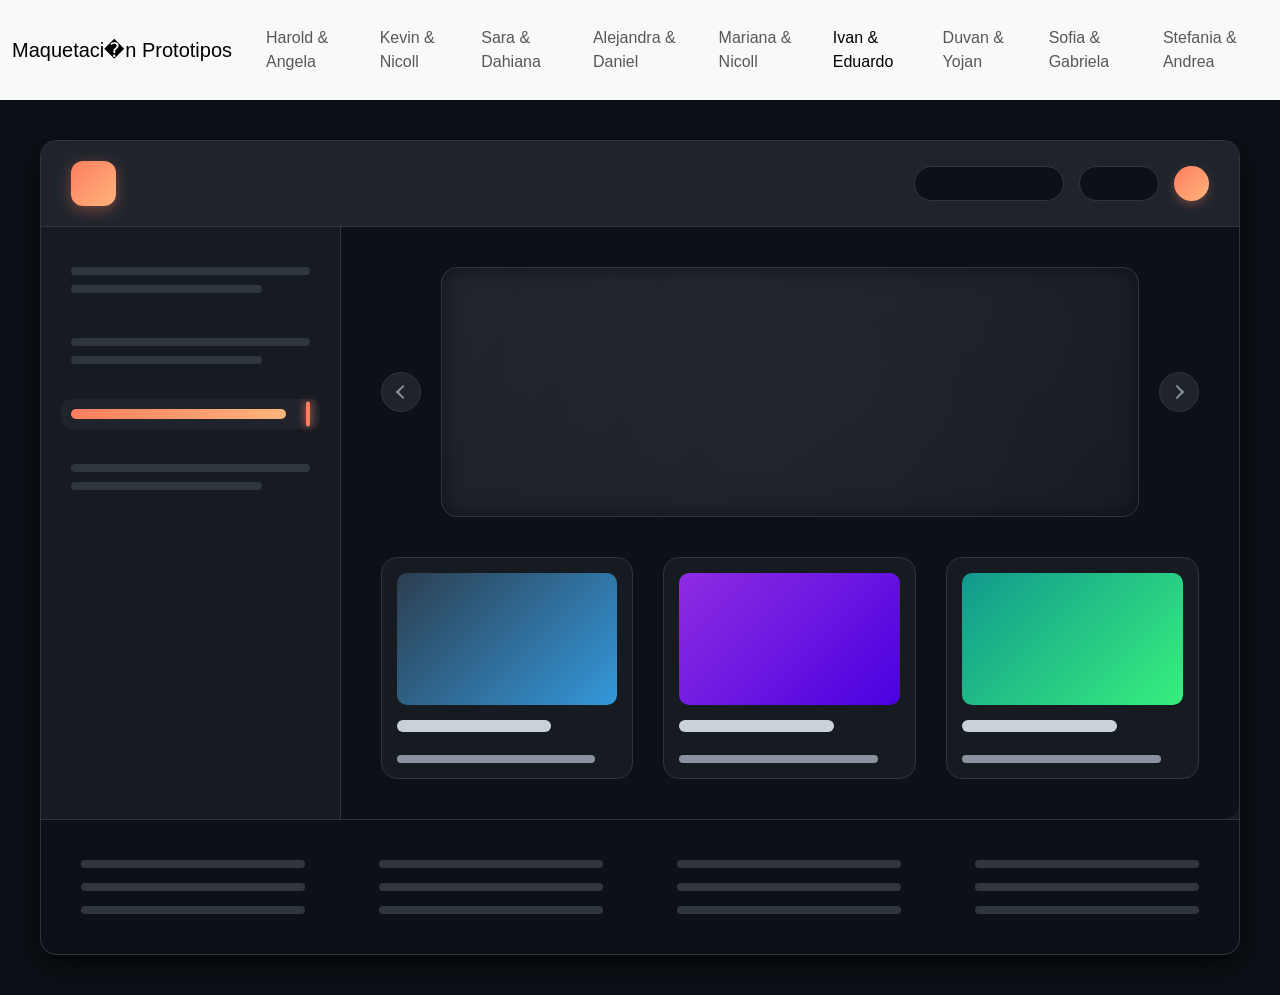
<file: index6.html>
<!DOCTYPE html>
<html lang="es">

<head>
    <meta charset="UTF-8">
    <meta name="viewport" content="width=device-width, initial-scale=1.0">
    <title>Wireframe Responsivo</title>
    <link href="https://cdn.jsdelivr.net/npm/bootstrap@5.3.8/dist/css/bootstrap.min.css" rel="stylesheet">
    <link rel="stylesheet" href="style6.css">
</head>

<body>

    <nav class="navbar navbar-expand-lg bg-body-tertiary">
        <div class="container-fluid">
            <a class="navbar-brand" href="#">Maquetaci�n Prototipos</a>
            <button class="navbar-toggler" type="button" data-bs-toggle="collapse" data-bs-target="#navbarNav"
                aria-controls="navbarNav" aria-expanded="false" aria-label="Toggle navigation">
                <span class="navbar-toggler-icon"></span>
            </button>
            <div class="collapse navbar-collapse" id="navbarNav">
                <ul class="navbar-nav">
                    <li class="nav-item">
                        <a class="nav-link" href="index.html">Harold & Angela</a>
                    </li>
                    <li class="nav-item">
                        <a class="nav-link" href="index2.html">Kevin & Nicoll</a>
                    </li>
                    <li class="nav-item">
                        <a class="nav-link" href="index3.html">Sara & Dahiana</a>
                    </li>
                    <li class="nav-item">
                        <a class="nav-link" href="index4.html">Alejandra & Daniel</a>
                    </li>
                    <li class="nav-item">
                        <a class="nav-link" href="index5.html">Mariana & Nicoll</a>
                    </li>
                    <li class="nav-item">
                        <a class="nav-link active" aria-current="page" href="index6.html">Ivan & Eduardo</a>
                    </li>
                    <li class="nav-item">
                        <a class="nav-link" href="index7.html">Duvan & Yojan</a>
                    </li>
                    <li class="nav-item">
                        <a class="nav-link" href="index8.html">Sofia & Gabriela</a>
                    </li>
                    <li class="nav-item">
                        <a class="nav-link" href="index9.html">Stefania & Andrea</a>
                    </li>

                </ul>
            </div>
        </div>
    </nav>

    <div class="main-wrapper">

        <header>
            <div class="logo-placeholder"></div>
            <div class="header-right">
                <div class="search-bar"></div>
                <div class="search-bar short"></div>
                <div class="orange-btn"></div>
            </div>
        </header>

        <div class="content-container">

            <aside>
                <div class="nav-item">
                    <div class="text-line"></div>
                    <div class="text-line w-80"></div>
                </div>
                <div class="nav-item">
                    <div class="text-line"></div>
                    <div class="text-line w-80"></div>
                </div>
                <div class="nav-item active">
                    <div class="active-bar"></div>
                    <div class="active-indicator"></div>
                </div>
                <div class="nav-item">
                    <div class="text-line"></div>
                    <div class="text-line w-80"></div>
                </div>
            </aside>

            <main>
                <section class="hero-section">
                    <div class="arrow left"></div>
                    <div class="hero-placeholder"></div>
                    <div class="arrow right"></div>
                </section>

                <section class="card-grid">
                    <article class="card">
                        <div class="card-image"></div>
                        <div class="card-title"></div>
                        <div class="card-text"></div>
                    </article>
                    <article class="card">
                        <div class="card-image"></div>
                        <div class="card-title"></div>
                        <div class="card-text"></div>
                    </article>
                    <article class="card">
                        <div class="card-image"></div>
                        <div class="card-title"></div>
                        <div class="card-text"></div>
                    </article>
                </section>
            </main>
        </div>

        <footer>
            <div class="footer-col">
                <div class="footer-line"></div>
                <div class="footer-line"></div>
                <div class="footer-line"></div>
            </div>
            <div class="footer-col">
                <div class="footer-line"></div>
                <div class="footer-line"></div>
                <div class="footer-line"></div>
            </div>
            <div class="footer-col">
                <div class="footer-line"></div>
                <div class="footer-line"></div>
                <div class="footer-line"></div>
            </div>
            <div class="footer-col">
                <div class="footer-line"></div>
                <div class="footer-line"></div>
                <div class="footer-line"></div>
            </div>
        </footer>

    </div>

    <script src="https://cdn.jsdelivr.net/npm/bootstrap@5.3.8/dist/js/bootstrap.bundle.min.js"></script>
</body>

</html>
</file>
<file: style6.css>
* {
    box-sizing: border-box;
    margin: 0;
    padding: 0;
}

body {
    background-color: #0d1117;
    font-family: 'Segoe UI', Roboto, Helvetica, sans-serif;
    color: #c9d1d9;
    padding: 0;
}

/* PC centramos la web, celular ocupa el 100% */
.main-wrapper {
    width: 95%;
    max-width: 1200px;
    background-color: #161b22;
    margin: 40px auto;
    border-radius: 16px;
    box-shadow: 0 10px 30px rgba(0, 0, 0, 0.7);
    overflow: hidden;
    border: 1px solid #30363d;
}

/* --- HEADER --- */
header {
    background-color: #1f242c;
    padding: 20px 30px;
    display: flex;
    justify-content: space-between;
    align-items: center;
    border-bottom: 1px solid #30363d;
}

.logo-placeholder {
    width: 45px;
    height: 45px;
    background: linear-gradient(135deg, #ff7e5f, #feb47b);
    border-radius: 12px;
    box-shadow: 0 4px 15px rgba(255, 126, 95, 0.4);
}

.header-right {
    display: flex;
    gap: 15px;
    align-items: center;
}

.search-bar {
    height: 35px;
    width: 150px;
    background-color: #0d1117;
    border-radius: 20px;
    border: 1px solid #30363d;
    transition: all 0.3s ease;
}

.search-bar:hover {
    border-color: #8b949e;
    box-shadow: 0 0 10px rgba(255, 255, 255, 0.05);
}

.search-bar.short {
    width: 80px;
}

.orange-btn {
    width: 35px;
    height: 35px;
    background: linear-gradient(135deg, #ff7e5f, #feb47b);
    border-radius: 50%;
    cursor: pointer;
    transition: transform 0.2s;
    box-shadow: 0 4px 10px rgba(255, 126, 95, 0.3);
}

.orange-btn:hover {
    transform: scale(1.1);
}

/* --- CONTENEDOR FLEXIBLE --- */
.content-container {
    display: flex;
    flex-wrap: wrap;
}

/* --- SIDEBAR --- */
aside {
    width: 25%;
    background-color: #161b22;
    padding: 30px 20px;
    display: flex;
    flex-direction: column;
    gap: 25px;
    border-right: 1px solid #30363d;
}

.nav-item {
    display: flex;
    flex-direction: column;
    gap: 10px;
    padding: 10px;
    border-radius: 10px;
    transition: background-color 0.2s;
    cursor: pointer;
}

.nav-item:hover {
    background-color: #1f242c;
}

.text-line {
    height: 8px;
    width: 100%;
    background-color: #30363d;
    border-radius: 4px;
}

.text-line.w-80 {
    width: 80%;
}

/* Estilos Naranja */
.nav-item.active {
    position: relative;
    background-color: #1f242c;
}

.active-bar {
    height: 10px;
    width: 90%;
    background: linear-gradient(90deg, #ff7e5f, #feb47b);
    border-radius: 5px;
}

.active-indicator {
    position: absolute;
    right: 10px;
    top: 50%;
    transform: translateY(-50%);
    height: 25px;
    width: 4px;
    background-color: #ff7e5f;
    border-radius: 2px;
    box-shadow: 0 0 8px #ff7e5f;
}

/* --- MAIN --- */
main {
    width: 75%;
    background-color: #0d1117;
    padding: 40px;
    border-radius: 0 0 16px 0;
}

/* Hero Section */
.hero-section {
    display: flex;
    align-items: center;
    justify-content: space-between;
    margin-bottom: 40px;
}

.hero-placeholder {
    background: linear-gradient(145deg, #1f242c, #161b22);
    height: 250px;
    flex-grow: 1;
    margin: 0 20px;
    border-radius: 16px;
    border: 1px solid #30363d;
    box-shadow: inset 0 0 20px rgba(0, 0, 0, 0.5);
    position: relative;
    overflow: hidden;
}

.hero-placeholder::after {
    content: '';
    position: absolute;
    top: -50%;
    left: -50%;
    width: 200%;
    height: 200%;
    background: radial-gradient(circle, rgba(255, 255, 255, 0.03) 0%, transparent 60%);
}

.arrow {
    width: 40px;
    height: 40px;
    background-color: #1f242c;
    border-radius: 50%;
    display: flex;
    align-items: center;
    justify-content: center;
    cursor: pointer;
    border: 1px solid #30363d;
    transition: all 0.3s;
}

.arrow:hover {
    background-color: #30363d;
    transform: scale(1.1);
}

.arrow::before {
    content: '';
    width: 10px;
    height: 10px;
    border-top: 2px solid #8b949e;
    border-right: 2px solid #8b949e;
    display: inline-block;
}

.arrow.left::before {
    transform: rotate(-135deg);
    margin-left: 4px;
}

.arrow.right::before {
    transform: rotate(45deg);
    margin-right: 4px;
}

/* Tarjetas */
.card-grid {
    display: flex;
    gap: 30px;
    justify-content: space-between;
}

.card {
    flex: 1;
    display: flex;
    flex-direction: column;
    gap: 15px;
    background-color: #161b22;
    padding: 15px;
    border-radius: 16px;
    border: 1px solid #30363d;
    transition: transform 0.3s, box-shadow 0.3s;
    cursor: pointer;
}

.card:hover {
    transform: translateY(-5px);
    box-shadow: 0 10px 20px rgba(0, 0, 0, 0.4);
    border-color: #8b949e;
}

.card-image {
    width: 100%;
    padding-top: 60%;
    background: linear-gradient(135deg, #2c3e50, #3498db);
    border-radius: 10px;
}

.card:nth-child(2) .card-image {
    background: linear-gradient(135deg, #8e2de2, #4a00e0);
}

.card:nth-child(3) .card-image {
    background: linear-gradient(135deg, #11998e, #38ef7d);
}

.card-title {
    width: 70%;
    height: 12px;
    background-color: #c9d1d9;
    border-radius: 6px;
}

.card-text {
    width: 90%;
    height: 8px;
    background-color: #8b949e;
    border-radius: 4px;
}

/* --- FOOTER --- */
footer {
    background-color: #0d1117;
    padding: 40px;
    display: flex;
    justify-content: space-between;
    border-top: 1px solid #30363d;
    flex-wrap: wrap;
    border-radius: 0 0 16px 16px;
}

.footer-col {
    width: 20%;
    display: flex;
    flex-direction: column;
    gap: 15px;
}

.footer-line {
    width: 100%;
    height: 8px;
    background-color: #30363d;
    border-radius: 4px;
    transition: background-color 0.2s;
}

.footer-line:hover {
    background-color: #8b949e;
}

/* --- TABLET --- */
@media screen and (max-width: 1024px) {
    aside {
        width: 30%;
    }

    main {
        width: 70%;
        padding: 30px;
    }

    .active-indicator {
        display: none;
    }

    .card-grid {
        flex-wrap: wrap;
        gap: 20px;
    }

    .card {
        flex: 1 1 45%;
    }
}

/* --- CELULAR / MÓVIL --- */
@media screen and (max-width: 768px) {
    .main-wrapper {
        margin: 10px auto;
        width: 100%;
        border-radius: 0;
        border: none;
    }

    header {
        padding: 15px;
    }

    .search-bar {
        width: 100px;
    }

    .content-container {
        flex-direction: column;
    }

    aside {
        width: 100%;
        border-right: none;
        border-bottom: 1px solid #30363d;
        flex-direction: row;
        overflow-x: auto;
        padding: 15px;
    }

    .nav-item {
        min-width: 80px;
        margin-right: 15px;
    }

    .active-bar {
        width: 100%;
    }

    main {
        width: 100%;
        padding: 20px;
        border-radius: 0;
    }

    .card-grid {
        flex-direction: column;
    }

    .card {
        margin-bottom: 0;
    }

    footer {
        flex-direction: column;
        gap: 30px;
        padding: 20px;
    }

    .footer-col {
        width: 100%;
    }
}
@media screen and (max-width: 992px) {
    * { max-width: 100% !important; }
    body { overflow-x: hidden; }
    div, section, article, header, nav, footer { margin-left: auto !important; margin-right: auto !important; }
    .container, .container-fluid, .row, .col-12, .col-sm-6, .col-md-8, .col-lg-8, .col-xl-6, .col-xxl-6, .col-sm-12, .col-md-4, .col-lg-4 { margin-left: 0 !important; margin-right: 0 !important; max-width: 100% !important; }
    .botonesInteriores, .botonesInterioresallado, .cuadradodeimagen, .cuadradodeimagen2, .lineasdetexto1, .lineasdetexto2, .lineasdetexto3, .lineasdetexto4, .lineasdetexto5, .cuadradodeimagen1, .cuadradodeimagen3, .lineadetexto, .lineadetextopequena1, .lineadetextopequena2, .botongrandesito { margin-left: auto !important; margin-right: auto !important; margin-top: 15px !important; margin-bottom: 15px !important; }
    .menu, .navbar { height: auto !important; padding-left: 10px !important; padding-right: 10px !important; }
    .sidebar, .bloquePrincipal, .cuerpo, .contenido-principal { min-width: 100% !important; width: 100% !important; padding: 10px !important; margin: 10px 0 !important; }
    .logo { margin-left: auto !important; margin-right: auto !important; }
}
</file>
